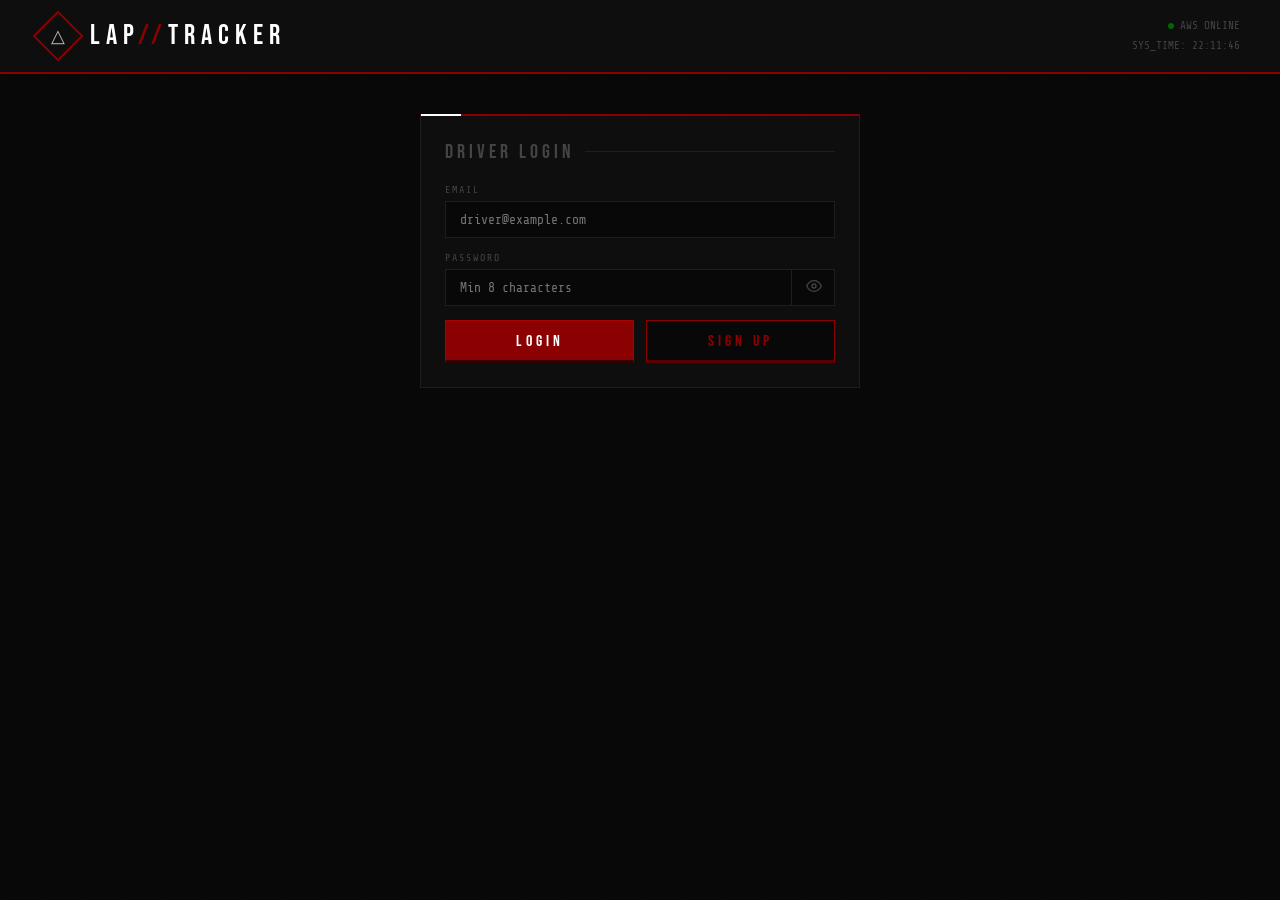
<file: index.html>
<!DOCTYPE html>
<html lang="en">
<head>
  <meta charset="UTF-8">
  <meta name="viewport" content="width=device-width, initial-scale=1.0">
  <title>TRACTITION</title>
  <link rel="stylesheet" href="style.css">
</head>
<body>

<header>
  <div class="logo">
    <div class="logo-icon"><span>&#9651;</span></div>
    <h1>LAP<span>//</span>TRACKER</h1>
  </div>
  <div class="header-status">
    <span class="status-dot"></span>AWS ONLINE<br>
    SYS_TIME: <span id="clock">--:--:--</span>
  </div>
</header>

<div class="container">

  <!-- AUTH SECTION -->
  <div id="auth-section">
    <div class="card" style="max-width:440px;margin:0 auto;">
      <h2>Driver Login</h2>
      <div class="form-group">
        <label>Email</label>
        <input type="email" id="auth-email" placeholder="driver@example.com">
      </div>
      <div class="form-group">
        <label>Password</label>
        <div style="position:relative">
          <input type="password" id="auth-password" placeholder="Min 8 characters" style="padding-right:48px">
          <button onclick="togglePassword()" type="button" style="position:absolute;right:0;top:0;height:100%;width:44px;background:transparent;border:none;border-left:1px solid var(--border);color:var(--muted);cursor:pointer;display:flex;align-items:center;justify-content:center;" title="Toggle password visibility">
            <span id="eye-label">
              <svg xmlns="http://www.w3.org/2000/svg" width="16" height="16" viewBox="0 0 24 24" fill="none" stroke="currentColor" stroke-width="2" stroke-linecap="round" stroke-linejoin="round"><path d="M1 12s4-8 11-8 11 8 11 8-4 8-11 8-11-8-11-8z"/><circle cx="12" cy="12" r="3"/></svg>
            </span>
          </button>
        </div>
      </div>
      <div style="display:flex;gap:12px;margin-top:4px;">
        <button class="btn btn-primary" style="flex:1" onclick="login()">Login</button>
        <button class="btn" style="flex:1" onclick="signup()">Sign Up</button>
      </div>
      <div id="confirm-section" style="display:none;margin-top:16px;">
        <div class="form-group">
          <label>Verification code sent to <span id="confirm-email-display" style="color:var(--red)"></span></label>
          <input type="text" id="confirm-code" placeholder="Enter 6-digit code">
        </div>
        <button class="btn btn-primary btn-full" onclick="confirmSignup()">Verify Email</button>
      </div>
      <div class="message" id="auth-msg"></div>
    </div>
  </div>

  <!-- APP SECTION (hidden until logged in) -->
  <div id="app-section" style="display:none">

    <div style="display:flex;justify-content:flex-end;align-items:center;gap:12px;margin-bottom:16px;">
      <span style="font-family:var(--mono);font-size:11px;color:var(--muted)" id="logged-in-email"></span>
      <button class="btn" style="padding:6px 16px;font-size:12px" onclick="logout()">Logout</button>
    </div>

    <div class="grid-2">
      <!-- Submit Lap -->
      <div class="card">
        <h2>Submit Lap</h2>
        <div class="form-group">
          <label>Driver Name</label>
          <input type="text" id="driver-name" placeholder="e.g. Max Verstappen">
        </div>
        <div class="form-group">
          <label>Driver ID</label>
          <input type="text" id="driver-id" placeholder="e.g. max01">
        </div>
        <div class="form-group">
          <label>Car Name</label>
          <input type="text" id="car-name" placeholder="e.g. Red Bull RB20">
        </div>
        <div class="form-group">
          <label>Track</label>
          <select id="track-id">
            <option value="monaco" data-name="Monaco Grand Prix">Monaco Grand Prix</option>
            <option value="silverstone" data-name="Silverstone">Silverstone</option>
            <option value="spa" data-name="Spa-Francorchamps">Spa-Francorchamps</option>
            <option value="monza" data-name="Monza">Monza</option>
            <option value="nurburgring" data-name="Nurburgring">Nurburgring</option>
          </select>
        </div>
        <div class="form-group">
          <label>Lap Time (mm:ss.ms)</label>
          <input type="text" id="lap-time" placeholder="1:23.456">
        </div>
        <button class="btn btn-primary btn-full" onclick="submitLap()">Submit Lap</button>
        <div class="message" id="submit-msg"></div>
      </div>

      <!-- Telemetry Upload -->
      <div class="card">
        <h2>Telemetry Upload</h2>
        <div class="upload-zone" id="upload-zone" onclick="document.getElementById('tel-file').click()">
          <div class="upload-icon">&#9650;</div>
          <p>Drop CSV telemetry file or <span>click to browse</span></p>
          <input type="file" id="tel-file" accept=".csv" style="display:none" onchange="handleFile(this)">
          <div class="coming-soon-overlay">
            <span class="cs-label">Coming Soon</span>
            <span class="cs-sub">// Feature will be published in a future release</span>
          </div>
        </div>
        <div class="telemetry-preview" id="tel-preview" style="display:none"></div>
        <div class="stat-grid" id="tel-stats" style="display:none">
          <div class="stat-box"><span class="val" id="stat-maxspeed">--</span><span class="lbl">Max Speed</span></div>
          <div class="stat-box"><span class="val" id="stat-maxthrottle">--</span><span class="lbl">Max Throttle</span></div>
          <div class="stat-box"><span class="val" id="stat-rows">--</span><span class="lbl">Data Points</span></div>
        </div>
        <div class="message" id="tel-msg"></div>
      </div>
    </div>

    <!-- Leaderboard -->
    <div class="card">
      <h2>Leaderboard <span class="cached-badge" id="cache-badge" style="display:none">CACHED</span></h2>
      <div class="tabs">
        <button class="tab active" onclick="loadLeaderboard('monaco', this)">Monaco</button>
        <button class="tab" onclick="loadLeaderboard('silverstone', this)">Silverstone</button>
        <button class="tab" onclick="loadLeaderboard('spa', this)">Spa</button>
        <button class="tab" onclick="loadLeaderboard('monza', this)">Monza</button>
        <button class="tab" onclick="loadLeaderboard('nurburgring', this)">Nurburgring</button>
      </div>
      <table>
        <thead>
          <tr><th>Pos</th><th>Driver</th><th>Car</th><th>Lap Time</th><th>Date</th></tr>
        </thead>
        <tbody id="leaderboard-body">
          <tr><td colspan="5" style="color:#333;text-align:center;padding:32px;font-family:var(--mono);font-size:12px">// NO DATA LOADED</td></tr>
        </tbody>
      </table>
    </div>

  </div>
</div>

<script src="app.js"></script>
</body>
</html>
</file>
<file: style.css>
@import url('https://fonts.googleapis.com/css2?family=Bebas+Neue&family=Share+Tech+Mono&display=swap');

* { margin: 0; padding: 0; box-sizing: border-box; }

:root {
  --red: #8b0000;
  --dark-red: #5a0000;
  --bright-red: #aa0000;
  --bg: #080808;
  --bg2: #0e0e0e;
  --bg3: #1a1a1a;
  --border: #1e1e1e;
  --text: #bbbbbb;
  --muted: #444444;
  --mono: 'Share Tech Mono', monospace;
  --head: 'Bebas Neue', sans-serif;
}

body {
  font-family: var(--head);
  background: var(--bg);
  color: var(--text);
  min-height: 100vh;
  background-image:
    linear-gradient(rgba(100,0,0,0.04) 1px, transparent 1px),
    linear-gradient(90deg, rgba(100,0,0,0.04) 1px, transparent 1px);
  background-size: 40px 40px;
}

header {
  background: var(--bg2);
  border-bottom: 2px solid var(--red);
  padding: 16px 40px;
  display: flex;
  align-items: center;
  justify-content: space-between;
}

.logo { display: flex; align-items: center; gap: 14px; }

.logo-icon {
  width: 36px;
  height: 36px;
  border: 2px solid var(--red);
  display: flex;
  align-items: center;
  justify-content: center;
  font-size: 18px;
  transform: rotate(45deg);
}

.logo-icon span { transform: rotate(-45deg); display: block; }

header h1 {
  font-family: var(--head);
  font-size: 28px;
  font-weight: 400;
  letter-spacing: 6px;
  text-transform: uppercase;
  color: #fff;
}

header h1 span { color: var(--red); }

.header-status {
  font-family: var(--mono);
  font-size: 11px;
  color: var(--muted);
  text-align: right;
  line-height: 1.8;
}

.status-dot {
  display: inline-block;
  width: 6px;
  height: 6px;
  border-radius: 50%;
  background: #006600;
  margin-right: 6px;
  animation: pulse 2s infinite;
}

@keyframes pulse {
  0%, 100% { opacity: 1; }
  50% { opacity: 0.3; }
}

.container { max-width: 960px; margin: 40px auto; padding: 0 24px; }
.grid-2 { display: grid; grid-template-columns: 1fr 1fr; gap: 20px; margin-bottom: 20px; }

.card {
  background: var(--bg2);
  border: 1px solid var(--border);
  border-top: 2px solid var(--red);
  padding: 24px;
  margin-bottom: 20px;
  position: relative;
}

.card::before {
  content: '';
  position: absolute;
  top: -2px;
  left: 0;
  width: 40px;
  height: 2px;
  background: #fff;
}

.card h2 {
  font-family: var(--head);
  font-size: 20px;
  font-weight: 400;
  letter-spacing: 4px;
  text-transform: uppercase;
  color: var(--muted);
  margin-bottom: 20px;
  display: flex;
  align-items: center;
  gap: 10px;
}

.card h2::after {
  content: '';
  flex: 1;
  height: 1px;
  background: var(--border);
}

.form-group { display: flex; flex-direction: column; gap: 6px; margin-bottom: 14px; }

label {
  font-family: var(--mono);
  font-size: 10px;
  color: var(--muted);
  text-transform: uppercase;
  letter-spacing: 2px;
}

input, select, textarea {
  background: var(--bg);
  border: 1px solid var(--border);
  padding: 10px 14px;
  color: var(--text);
  font-family: var(--mono);
  font-size: 13px;
  outline: none;
  width: 100%;
  transition: border-color 0.2s;
}

input:focus, select:focus, textarea:focus {
  border-color: var(--red);
  color: #fff;
}

select option { background: var(--bg2); }
textarea { resize: vertical; min-height: 100px; }

.btn {
  background: var(--bg);
  border: 1px solid var(--red);
  border-bottom: 3px solid var(--dark-red);
  color: var(--red);
  padding: 11px 24px 9px;
  font-family: var(--head);
  font-size: 16px;
  font-weight: 400;
  letter-spacing: 4px;
  text-transform: uppercase;
  cursor: pointer;
  transition: all 0.1s;
  position: relative;
  display: inline-block;
}

.btn:hover {
  background: var(--dark-red);
  border-color: var(--bright-red);
  border-bottom-color: #300000;
  color: #fff;
}

.btn:active {
  border-bottom-width: 1px;
  transform: translateY(2px);
}

.btn-full { width: 100%; text-align: center; }

.btn-primary {
  background: var(--red);
  border-color: var(--bright-red);
  border-bottom-color: #300000;
  color: #fff;
}

.btn-primary:hover {
  background: var(--bright-red);
}

.message {
  font-family: var(--mono);
  font-size: 12px;
  padding: 10px 14px;
  margin-top: 14px;
  display: none;
  border-left: 3px solid;
}

.message.success { border-color: #004400; color: #006600; background: rgba(0,100,0,0.05); display: block; }
.message.error { border-color: var(--red); color: var(--bright-red); background: rgba(100,0,0,0.05); display: block; }
.message.record { border-color: #664400; color: #886600; background: rgba(100,80,0,0.05); display: block; }
.message.info { border-color: #003366; color: #005599; background: rgba(0,50,100,0.05); display: block; }

.tabs { display: flex; gap: 0; margin-bottom: 20px; border-bottom: 1px solid var(--border); }

.tab {
  background: transparent;
  border: none;
  border-bottom: 2px solid transparent;
  color: var(--muted);
  padding: 8px 16px;
  font-family: var(--head);
  font-size: 15px;
  font-weight: 400;
  letter-spacing: 2px;
  text-transform: uppercase;
  cursor: pointer;
  margin-bottom: -1px;
  transition: all 0.2s;
}

.tab:hover { color: var(--text); }
.tab.active { color: var(--bright-red); border-bottom-color: var(--red); }

table { width: 100%; border-collapse: collapse; font-family: var(--mono); }

th {
  text-align: left;
  padding: 8px 12px;
  font-size: 10px;
  color: var(--muted);
  text-transform: uppercase;
  letter-spacing: 2px;
  border-bottom: 1px solid var(--border);
}

td { padding: 11px 12px; font-size: 13px; border-bottom: 1px solid #111; }
tr.first-place td { color: #886600; }
tr:hover td { background: rgba(255,255,255,0.01); }

.pos { color: var(--muted); font-size: 11px; }
.pos.gold { color: #886600; }

.cached-badge {
  font-family: var(--mono);
  font-size: 9px;
  background: rgba(0,50,100,0.1);
  color: #004477;
  border: 1px solid #003366;
  padding: 2px 8px;
  letter-spacing: 2px;
  margin-left: 8px;
}

.telemetry-preview {
  background: var(--bg);
  border: 1px solid var(--border);
  padding: 14px;
  font-family: var(--mono);
  font-size: 11px;
  color: var(--muted);
  margin-top: 14px;
  max-height: 160px;
  overflow-y: auto;
  line-height: 1.8;
}

.telemetry-preview .line-num { color: #222; margin-right: 12px; user-select: none; }
.telemetry-preview .val { color: #004400; }

.upload-zone {
  border: 1px dashed var(--border);
  padding: 32px;
  text-align: center;
  cursor: pointer;
  transition: all 0.2s;
  font-family: var(--mono);
  position: relative;
}

.upload-zone:hover, .upload-zone.dragover {
  border-color: var(--red);
  background: rgba(100,0,0,0.03);
}

.upload-zone .upload-icon { font-size: 28px; margin-bottom: 10px; opacity: 0.2; }
.upload-zone p { font-size: 12px; color: var(--muted); letter-spacing: 1px; }
.upload-zone p span { color: var(--red); }

.coming-soon-overlay {
  position: absolute;
  inset: 0;
  background: rgba(8,8,8,0.85);
  display: flex;
  flex-direction: column;
  align-items: center;
  justify-content: center;
  gap: 6px;
  cursor: default;
}

.coming-soon-overlay .cs-label {
  font-family: var(--head);
  font-size: 22px;
  letter-spacing: 6px;
  color: var(--red);
}

.coming-soon-overlay .cs-sub {
  font-family: var(--mono);
  font-size: 10px;
  color: var(--muted);
  letter-spacing: 3px;
}

.stat-grid {
  display: grid;
  grid-template-columns: repeat(3, 1fr);
  gap: 12px;
  margin-top: 14px;
}

.stat-box {
  background: var(--bg);
  border: 1px solid var(--border);
  padding: 12px;
  text-align: center;
}

.stat-box .val { font-family: var(--mono); font-size: 18px; color: #fff; display: block; }
.stat-box .lbl { font-family: var(--mono); font-size: 9px; color: var(--muted); letter-spacing: 2px; text-transform: uppercase; margin-top: 4px; display: block; }

.track-map-wrap {
  background: var(--bg);
  border: 1px solid var(--border);
  margin-bottom: 20px;
  overflow: hidden;
}

#track-map {
  width: 100%;
  height: 220px;
  display: block;
}

@media (max-width: 640px) {
  .grid-2 { grid-template-columns: 1fr; }
  .stat-grid { grid-template-columns: repeat(2, 1fr); }
  header { padding: 14px 20px; }
  .container { padding: 0 14px; }
}
</file>
